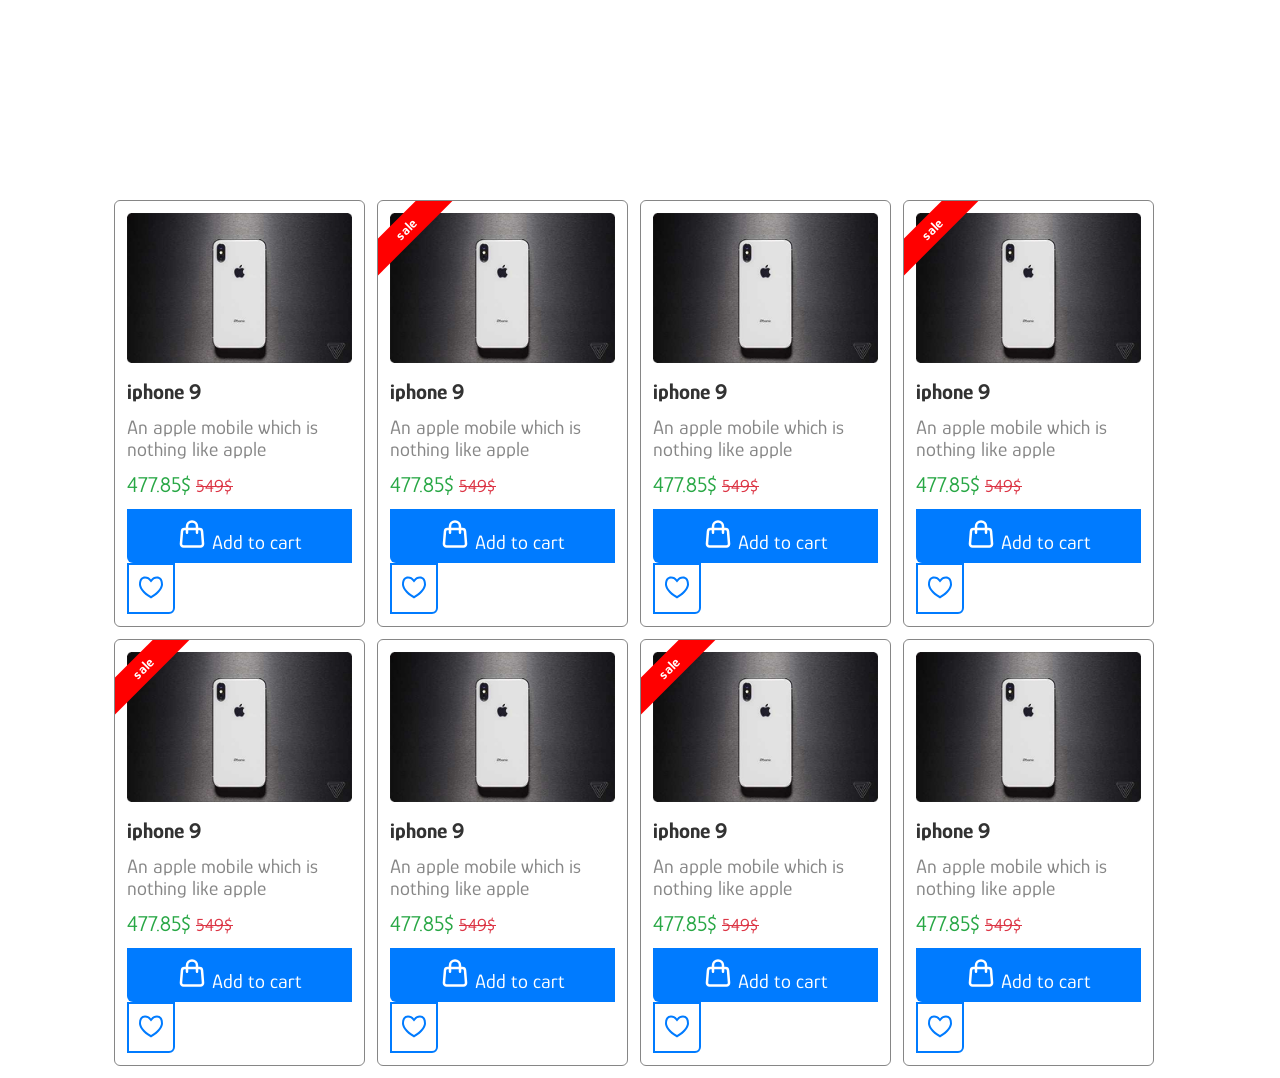
<file: index.html>
<!DOCTYPE html>
<html>
    <head>
<link rel="preconnect" href="https://fonts.googleapis.com">
<link rel="preconnect" href="https://fonts.gstatic.com" crossorigin>
<link href="https://fonts.googleapis.com/css2?family=Glory:ital,wght@0,100..800;1,100..800&display=swap" rel="stylesheet">
        <link rel="stylesheet" href="style.css">
        <body>
            <div class="all-section">
                <section class="our-products ">
                <div class="card">
                    
                    <img src="image/photoo.png"> 
                        <h2  >iphone 9</h2>
                     <!------- الوصف -------->
                        <p class="pragraph">
                            An apple mobile which is nothing like apple
                        </p>
                     <!------ السعر------>
                        <p class="price">
                            477.85$
                            <span>549$</span>
                        </p>
                    <!---الزر 1----->
                      <div class="putton">
                            <button class="add-to-cart">
                                <svg xmlns="http://www.w3.org/2000/svg" width="30px" height="30px" viewBox="0 0 24 24">
	<path d="M0 0h24v24H0z" fill="none" />
	<g fill="none" stroke="currentColor" stroke-linecap="round" stroke-linejoin="round" stroke-width="2">
		<path d="M3.977 9.84A2 2 0 0 1 5.971 8h12.058a2 2 0 0 1 1.994 1.84l.803 10A2 2 0 0 1 18.833 22H5.167a2 2 0 0 1-1.993-2.16z" />
		<path d="M16 11V6a4 4 0 0 0-4-4v0a4 4 0 0 0-4 4v5" />
	</g>
</svg>
                Add to cart
                            </button>
                    <!------الزر2------>
                        
                        <button class="icon">
                            <svg xmlns="http://www.w3.org/2000/svg" width="24px" height="24px" viewBox="0 0 512 512">
	<path d="M0 0h512v512H0z" fill="none" />
	<path fill="currentColor" d="M384 29.8c-64 0-96.2 27.6-128 64c-31.8-36.4-64-64-128-64S0 72.5 0 200.5c0 64 64 192 256 298.7c192-106.7 256-234.7 256-298.7c0-128-64-170.7-128-170.7M256 450C81.7 346.6 42.7 235.7 42.7 200.5c0-58.4 14.8-128 85.3-128c44.8 0 66.6 15.9 95.9 49.4l32.1 35.9l32.1-35.9c29.3-33.5 51.1-49.4 95.9-49.4c70.5 0 85.3 69.6 85.3 128c0 35.2-39 146.1-213.3 249.5" />
                            </svg>
                        </button>
                 </div>      
                    </div>
                <div class="card">
                    <span class="sale">sale</span>
                    <img src="image/photoo.png"> 
                        <h2  >iphone 9</h2>
                     <!------- الوصف -------->
                        <p class="pragraph">
                            An apple mobile which is nothing like apple
                        </p>
                     <!------ السعر------>
                        <p class="price">
                            477.85$
                            <span>549$</span>
                        </p>
                    <!---الزر 1----->
                      <div class="putton">
                            <button class="add-to-cart">
                                <svg xmlns="http://www.w3.org/2000/svg" width="30px" height="30px" viewBox="0 0 24 24">
	<path d="M0 0h24v24H0z" fill="none" />
	<g fill="none" stroke="currentColor" stroke-linecap="round" stroke-linejoin="round" stroke-width="2">
		<path d="M3.977 9.84A2 2 0 0 1 5.971 8h12.058a2 2 0 0 1 1.994 1.84l.803 10A2 2 0 0 1 18.833 22H5.167a2 2 0 0 1-1.993-2.16z" />
		<path d="M16 11V6a4 4 0 0 0-4-4v0a4 4 0 0 0-4 4v5" />
	</g>
</svg>
                Add to cart
                            </button>
                    <!------الزر2------>
                        
                        <button class="icon">
                            <svg xmlns="http://www.w3.org/2000/svg" width="24px" height="24px" viewBox="0 0 512 512">
	<path d="M0 0h512v512H0z" fill="none" />
	<path fill="currentColor" d="M384 29.8c-64 0-96.2 27.6-128 64c-31.8-36.4-64-64-128-64S0 72.5 0 200.5c0 64 64 192 256 298.7c192-106.7 256-234.7 256-298.7c0-128-64-170.7-128-170.7M256 450C81.7 346.6 42.7 235.7 42.7 200.5c0-58.4 14.8-128 85.3-128c44.8 0 66.6 15.9 95.9 49.4l32.1 35.9l32.1-35.9c29.3-33.5 51.1-49.4 95.9-49.4c70.5 0 85.3 69.6 85.3 128c0 35.2-39 146.1-213.3 249.5" />
                            </svg>
                        </button>
                 </div>      
                    </div>
                <div class="card">
                    <img src="image/photoo.png"> 
                        <h2  >iphone 9</h2>
                     <!------- الوصف -------->
                        <p class="pragraph">
                            An apple mobile which is nothing like apple
                        </p>
                     <!------ السعر------>
                        <p class="price">
                            477.85$
                            <span>549$</span>
                        </p>
                    <!---الزر 1----->
                      <div class="putton">
                            <button class="add-to-cart">
                                <svg xmlns="http://www.w3.org/2000/svg" width="30px" height="30px" viewBox="0 0 24 24">
	<path d="M0 0h24v24H0z" fill="none" />
	<g fill="none" stroke="currentColor" stroke-linecap="round" stroke-linejoin="round" stroke-width="2">
		<path d="M3.977 9.84A2 2 0 0 1 5.971 8h12.058a2 2 0 0 1 1.994 1.84l.803 10A2 2 0 0 1 18.833 22H5.167a2 2 0 0 1-1.993-2.16z" />
		<path d="M16 11V6a4 4 0 0 0-4-4v0a4 4 0 0 0-4 4v5" />
	</g>
</svg>
                Add to cart
                            </button>
                    <!------الزر2------>
                        
                        <button class="icon">
                            <svg xmlns="http://www.w3.org/2000/svg" width="24px" height="24px" viewBox="0 0 512 512">
	<path d="M0 0h512v512H0z" fill="none" />
	<path fill="currentColor" d="M384 29.8c-64 0-96.2 27.6-128 64c-31.8-36.4-64-64-128-64S0 72.5 0 200.5c0 64 64 192 256 298.7c192-106.7 256-234.7 256-298.7c0-128-64-170.7-128-170.7M256 450C81.7 346.6 42.7 235.7 42.7 200.5c0-58.4 14.8-128 85.3-128c44.8 0 66.6 15.9 95.9 49.4l32.1 35.9l32.1-35.9c29.3-33.5 51.1-49.4 95.9-49.4c70.5 0 85.3 69.6 85.3 128c0 35.2-39 146.1-213.3 249.5" />
                            </svg>
                        </button>
                 </div>      
                    </div>
                <div class="card">
                    <span class="sale">sale</span>
                    <img src="image/photoo.png"> 
                        <h2  >iphone 9</h2>
                     <!------- الوصف -------->
                        <p class="pragraph">
                            An apple mobile which is nothing like apple
                        </p>
                     <!------ السعر------>
                        <p class="price">
                            477.85$
                            <span>549$</span>
                        </p>
                    <!---الزر 1----->
                      <div class="putton">
                            <button class="add-to-cart">
                                <svg xmlns="http://www.w3.org/2000/svg" width="30px" height="30px" viewBox="0 0 24 24">
	<path d="M0 0h24v24H0z" fill="none" />
	<g fill="none" stroke="currentColor" stroke-linecap="round" stroke-linejoin="round" stroke-width="2">
		<path d="M3.977 9.84A2 2 0 0 1 5.971 8h12.058a2 2 0 0 1 1.994 1.84l.803 10A2 2 0 0 1 18.833 22H5.167a2 2 0 0 1-1.993-2.16z" />
		<path d="M16 11V6a4 4 0 0 0-4-4v0a4 4 0 0 0-4 4v5" />
	</g>
</svg>
                Add to cart
                            </button>
                    <!------الزر2------>
                        
                        <button class="icon">
                            <svg xmlns="http://www.w3.org/2000/svg" width="24px" height="24px" viewBox="0 0 512 512">
	<path d="M0 0h512v512H0z" fill="none" />
	<path fill="currentColor" d="M384 29.8c-64 0-96.2 27.6-128 64c-31.8-36.4-64-64-128-64S0 72.5 0 200.5c0 64 64 192 256 298.7c192-106.7 256-234.7 256-298.7c0-128-64-170.7-128-170.7M256 450C81.7 346.6 42.7 235.7 42.7 200.5c0-58.4 14.8-128 85.3-128c44.8 0 66.6 15.9 95.9 49.4l32.1 35.9l32.1-35.9c29.3-33.5 51.1-49.4 95.9-49.4c70.5 0 85.3 69.6 85.3 128c0 35.2-39 146.1-213.3 249.5" />
                            </svg>
                        </button>
                 </div>      
                    </div>
                      
                 
                </section>
            <section class="our-products ">
                <div class="card">
                    <span class="sale">sale</span>
                    <img src="image/photoo.png"> 
                        <h2  >iphone 9</h2>
                     <!------- الوصف -------->
                        <p class="pragraph">
                            An apple mobile which is nothing like apple
                        </p>
                     <!------ السعر------>
                        <p class="price">
                            477.85$
                            <span>549$</span>
                        </p>
                    <!---الزر 1----->
                      <div class="putton">
                            <button class="add-to-cart">
                                <svg xmlns="http://www.w3.org/2000/svg" width="30px" height="30px" viewBox="0 0 24 24">
	<path d="M0 0h24v24H0z" fill="none" />
	<g fill="none" stroke="currentColor" stroke-linecap="round" stroke-linejoin="round" stroke-width="2">
		<path d="M3.977 9.84A2 2 0 0 1 5.971 8h12.058a2 2 0 0 1 1.994 1.84l.803 10A2 2 0 0 1 18.833 22H5.167a2 2 0 0 1-1.993-2.16z" />
		<path d="M16 11V6a4 4 0 0 0-4-4v0a4 4 0 0 0-4 4v5" />
	</g>
</svg>
                Add to cart
                            </button>
                    <!------الزر2------>
                        
                        <button class="icon">
                            <svg xmlns="http://www.w3.org/2000/svg" width="24px" height="24px" viewBox="0 0 512 512">
	<path d="M0 0h512v512H0z" fill="none" />
	<path fill="currentColor" d="M384 29.8c-64 0-96.2 27.6-128 64c-31.8-36.4-64-64-128-64S0 72.5 0 200.5c0 64 64 192 256 298.7c192-106.7 256-234.7 256-298.7c0-128-64-170.7-128-170.7M256 450C81.7 346.6 42.7 235.7 42.7 200.5c0-58.4 14.8-128 85.3-128c44.8 0 66.6 15.9 95.9 49.4l32.1 35.9l32.1-35.9c29.3-33.5 51.1-49.4 95.9-49.4c70.5 0 85.3 69.6 85.3 128c0 35.2-39 146.1-213.3 249.5" />
                            </svg>
                        </button>
                 </div>      
                    </div>
                <div class="card">
                    <img src="image/photoo.png"> 
                        <h2  >iphone 9</h2>
                     <!------- الوصف -------->
                        <p class="pragraph">
                            An apple mobile which is nothing like apple
                        </p>
                     <!------ السعر------>
                        <p class="price">
                            477.85$
                            <span>549$</span>
                        </p>
                    <!---الزر 1----->
                      <div class="putton">
                            <button class="add-to-cart">
                                <svg xmlns="http://www.w3.org/2000/svg" width="30px" height="30px" viewBox="0 0 24 24">
	<path d="M0 0h24v24H0z" fill="none" />
	<g fill="none" stroke="currentColor" stroke-linecap="round" stroke-linejoin="round" stroke-width="2">
		<path d="M3.977 9.84A2 2 0 0 1 5.971 8h12.058a2 2 0 0 1 1.994 1.84l.803 10A2 2 0 0 1 18.833 22H5.167a2 2 0 0 1-1.993-2.16z" />
		<path d="M16 11V6a4 4 0 0 0-4-4v0a4 4 0 0 0-4 4v5" />
	</g>
</svg>
                Add to cart
                            </button>
                    <!------الزر2------>
                        
                        <button class="icon">
                            <svg xmlns="http://www.w3.org/2000/svg" width="24px" height="24px" viewBox="0 0 512 512">
	<path d="M0 0h512v512H0z" fill="none" />
	<path fill="currentColor" d="M384 29.8c-64 0-96.2 27.6-128 64c-31.8-36.4-64-64-128-64S0 72.5 0 200.5c0 64 64 192 256 298.7c192-106.7 256-234.7 256-298.7c0-128-64-170.7-128-170.7M256 450C81.7 346.6 42.7 235.7 42.7 200.5c0-58.4 14.8-128 85.3-128c44.8 0 66.6 15.9 95.9 49.4l32.1 35.9l32.1-35.9c29.3-33.5 51.1-49.4 95.9-49.4c70.5 0 85.3 69.6 85.3 128c0 35.2-39 146.1-213.3 249.5" />
                            </svg>
                        </button>
                 </div>      
                    </div>
                <div class="card">
                  <span class="sale">sale</span>
                    <img src="image/photoo.png"> 
                        <h2  >iphone 9</h2>
                     <!------- الوصف -------->
                        <p class="pragraph">
                            An apple mobile which is nothing like apple
                        </p>
                     <!------ السعر------>
                        <p class="price">
                            477.85$
                            <span>549$</span>
                        </p>
                    <!---الزر 1----->
                      <div class="putton">
                            <button class="add-to-cart">
                                <svg xmlns="http://www.w3.org/2000/svg" width="30px" height="30px" viewBox="0 0 24 24">
	<path d="M0 0h24v24H0z" fill="none" />
	<g fill="none" stroke="currentColor" stroke-linecap="round" stroke-linejoin="round" stroke-width="2">
		<path d="M3.977 9.84A2 2 0 0 1 5.971 8h12.058a2 2 0 0 1 1.994 1.84l.803 10A2 2 0 0 1 18.833 22H5.167a2 2 0 0 1-1.993-2.16z" />
		<path d="M16 11V6a4 4 0 0 0-4-4v0a4 4 0 0 0-4 4v5" />
	</g>
</svg>
                Add to cart
                            </button>
                    <!------الزر2------>
                        
                        <button class="icon">
                            <svg xmlns="http://www.w3.org/2000/svg" width="24px" height="24px" viewBox="0 0 512 512">
	<path d="M0 0h512v512H0z" fill="none" />
	<path fill="currentColor" d="M384 29.8c-64 0-96.2 27.6-128 64c-31.8-36.4-64-64-128-64S0 72.5 0 200.5c0 64 64 192 256 298.7c192-106.7 256-234.7 256-298.7c0-128-64-170.7-128-170.7M256 450C81.7 346.6 42.7 235.7 42.7 200.5c0-58.4 14.8-128 85.3-128c44.8 0 66.6 15.9 95.9 49.4l32.1 35.9l32.1-35.9c29.3-33.5 51.1-49.4 95.9-49.4c70.5 0 85.3 69.6 85.3 128c0 35.2-39 146.1-213.3 249.5" />
                            </svg>
                        </button>
                 </div>      
                    </div>
                <div class="card">
                    <img src="image/photoo.png"> 
                        <h2  >iphone 9</h2>
                     <!------- الوصف -------->
                        <p class="pragraph">
                            An apple mobile which is nothing like apple
                        </p>
                     <!------ السعر------>
                        <p class="price">
                            477.85$
                            <span>549$</span>
                        </p>
                    <!---الزر 1----->
                      <div class="putton">
                            <button class="add-to-cart">
                                <svg xmlns="http://www.w3.org/2000/svg" width="30px" height="30px" viewBox="0 0 24 24">
	<path d="M0 0h24v24H0z" fill="none" />
	<g fill="none" stroke="currentColor" stroke-linecap="round" stroke-linejoin="round" stroke-width="2">
		<path d="M3.977 9.84A2 2 0 0 1 5.971 8h12.058a2 2 0 0 1 1.994 1.84l.803 10A2 2 0 0 1 18.833 22H5.167a2 2 0 0 1-1.993-2.16z" />
		<path d="M16 11V6a4 4 0 0 0-4-4v0a4 4 0 0 0-4 4v5" />
	</g>
</svg>
                Add to cart
                            </button>
                    <!------الزر2------>
                        
                        <button class="icon">
                            <svg xmlns="http://www.w3.org/2000/svg" width="24px" height="24px" viewBox="0 0 512 512">
	<path d="M0 0h512v512H0z" fill="none" />
	<path fill="currentColor" d="M384 29.8c-64 0-96.2 27.6-128 64c-31.8-36.4-64-64-128-64S0 72.5 0 200.5c0 64 64 192 256 298.7c192-106.7 256-234.7 256-298.7c0-128-64-170.7-128-170.7M256 450C81.7 346.6 42.7 235.7 42.7 200.5c0-58.4 14.8-128 85.3-128c44.8 0 66.6 15.9 95.9 49.4l32.1 35.9l32.1-35.9c29.3-33.5 51.1-49.4 95.9-49.4c70.5 0 85.3 69.6 85.3 128c0 35.2-39 146.1-213.3 249.5" />
                            </svg>
                        </button>
                 </div>      
                    </div>
                      
                 
                </section>
            </div>
            
        </body>
    </head>
</html>
</file>
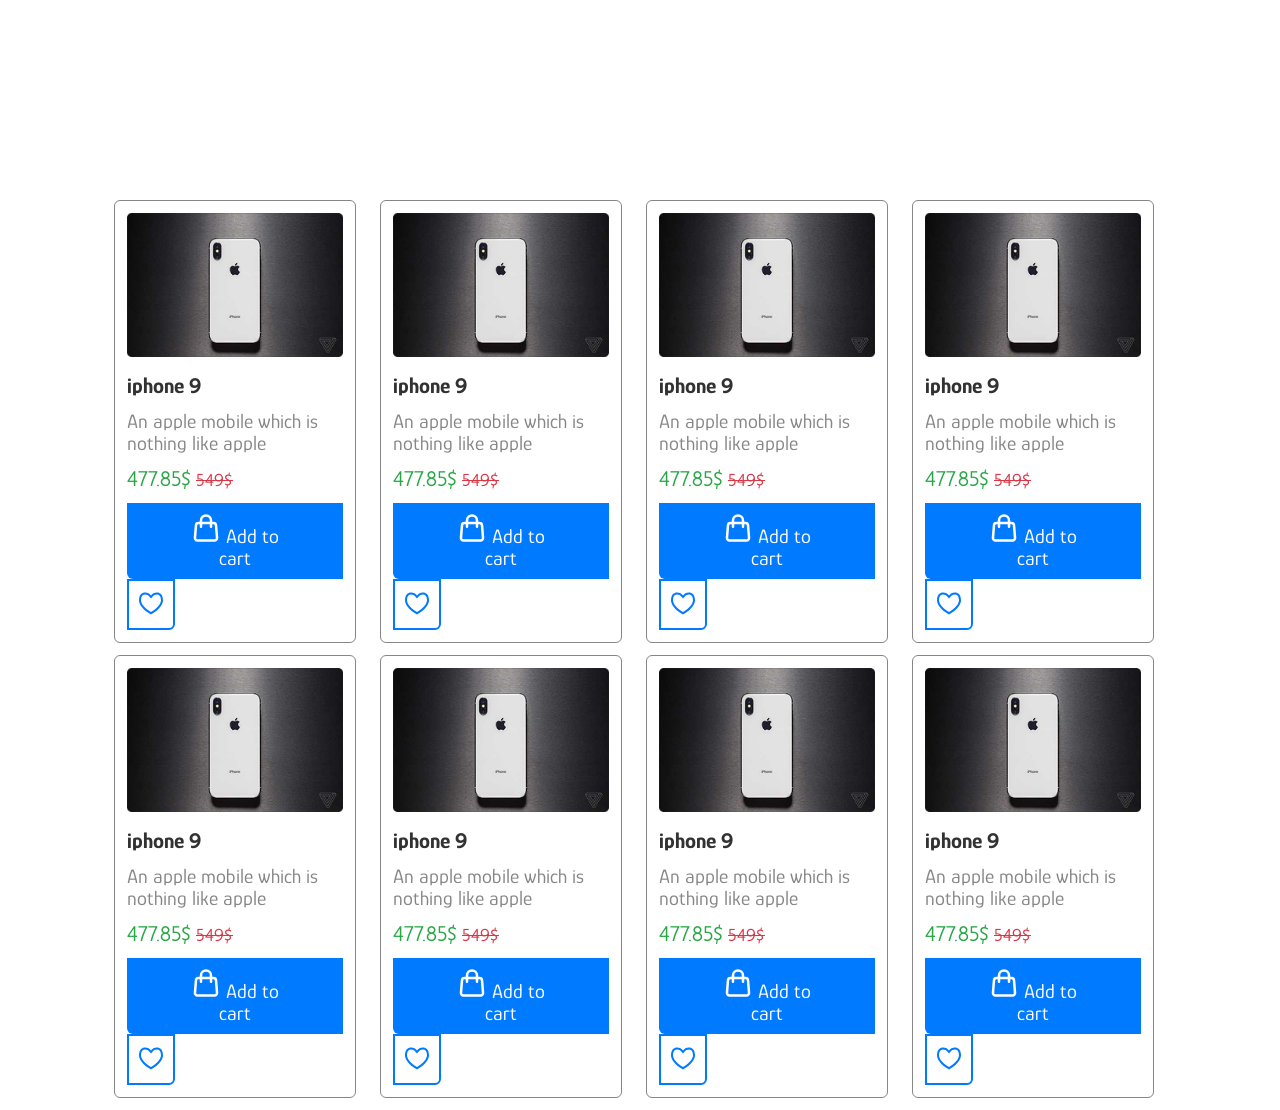
<file: html.html>
<!DOCTYPE html>
<html>
    <head>
<link rel="preconnect" href="https://fonts.googleapis.com">
<link rel="preconnect" href="https://fonts.gstatic.com" crossorigin>
<link href="https://fonts.googleapis.com/css2?family=Glory:ital,wght@0,100..800;1,100..800&display=swap" rel="stylesheet">
        <link rel="stylesheet" href="css.css">
        <body>
            <div class="all-section">
                <section class="our-products ">
                <div class="card">
                    <img src="image/photoo.png"> 
                        <h2  >iphone 9</h2>
                     <!------- الوصف -------->
                        <p class="pragraph">
                            An apple mobile which is nothing like apple
                        </p>
                     <!------ السعر------>
                        <p class="price">
                            477.85$
                            <span>549$</span>
                        </p>
                    <!---الزر 1----->
                      <div class="putton">
                            <button class="add-to-cart">
                                <svg xmlns="http://www.w3.org/2000/svg" width="30px" height="30px" viewBox="0 0 24 24">
	<path d="M0 0h24v24H0z" fill="none" />
	<g fill="none" stroke="currentColor" stroke-linecap="round" stroke-linejoin="round" stroke-width="2">
		<path d="M3.977 9.84A2 2 0 0 1 5.971 8h12.058a2 2 0 0 1 1.994 1.84l.803 10A2 2 0 0 1 18.833 22H5.167a2 2 0 0 1-1.993-2.16z" />
		<path d="M16 11V6a4 4 0 0 0-4-4v0a4 4 0 0 0-4 4v5" />
	</g>
</svg>
                Add to cart
                            </button>
                    <!------الزر2------>
                        
                        <button class="icon">
                            <svg xmlns="http://www.w3.org/2000/svg" width="24px" height="24px" viewBox="0 0 512 512">
	<path d="M0 0h512v512H0z" fill="none" />
	<path fill="currentColor" d="M384 29.8c-64 0-96.2 27.6-128 64c-31.8-36.4-64-64-128-64S0 72.5 0 200.5c0 64 64 192 256 298.7c192-106.7 256-234.7 256-298.7c0-128-64-170.7-128-170.7M256 450C81.7 346.6 42.7 235.7 42.7 200.5c0-58.4 14.8-128 85.3-128c44.8 0 66.6 15.9 95.9 49.4l32.1 35.9l32.1-35.9c29.3-33.5 51.1-49.4 95.9-49.4c70.5 0 85.3 69.6 85.3 128c0 35.2-39 146.1-213.3 249.5" />
                            </svg>
                        </button>
                 </div>      
                    </div>
                <div class="card">
                    <img src="image/photoo.png"> 
                        <h2  >iphone 9</h2>
                     <!------- الوصف -------->
                        <p class="pragraph">
                            An apple mobile which is nothing like apple
                        </p>
                     <!------ السعر------>
                        <p class="price">
                            477.85$
                            <span>549$</span>
                        </p>
                    <!---الزر 1----->
                      <div class="putton">
                            <button class="add-to-cart">
                                <svg xmlns="http://www.w3.org/2000/svg" width="30px" height="30px" viewBox="0 0 24 24">
	<path d="M0 0h24v24H0z" fill="none" />
	<g fill="none" stroke="currentColor" stroke-linecap="round" stroke-linejoin="round" stroke-width="2">
		<path d="M3.977 9.84A2 2 0 0 1 5.971 8h12.058a2 2 0 0 1 1.994 1.84l.803 10A2 2 0 0 1 18.833 22H5.167a2 2 0 0 1-1.993-2.16z" />
		<path d="M16 11V6a4 4 0 0 0-4-4v0a4 4 0 0 0-4 4v5" />
	</g>
</svg>
                Add to cart
                            </button>
                    <!------الزر2------>
                        
                        <button class="icon">
                            <svg xmlns="http://www.w3.org/2000/svg" width="24px" height="24px" viewBox="0 0 512 512">
	<path d="M0 0h512v512H0z" fill="none" />
	<path fill="currentColor" d="M384 29.8c-64 0-96.2 27.6-128 64c-31.8-36.4-64-64-128-64S0 72.5 0 200.5c0 64 64 192 256 298.7c192-106.7 256-234.7 256-298.7c0-128-64-170.7-128-170.7M256 450C81.7 346.6 42.7 235.7 42.7 200.5c0-58.4 14.8-128 85.3-128c44.8 0 66.6 15.9 95.9 49.4l32.1 35.9l32.1-35.9c29.3-33.5 51.1-49.4 95.9-49.4c70.5 0 85.3 69.6 85.3 128c0 35.2-39 146.1-213.3 249.5" />
                            </svg>
                        </button>
                 </div>      
                    </div>
                <div class="card">
                    <img src="image/photoo.png"> 
                        <h2  >iphone 9</h2>
                     <!------- الوصف -------->
                        <p class="pragraph">
                            An apple mobile which is nothing like apple
                        </p>
                     <!------ السعر------>
                        <p class="price">
                            477.85$
                            <span>549$</span>
                        </p>
                    <!---الزر 1----->
                      <div class="putton">
                            <button class="add-to-cart">
                                <svg xmlns="http://www.w3.org/2000/svg" width="30px" height="30px" viewBox="0 0 24 24">
	<path d="M0 0h24v24H0z" fill="none" />
	<g fill="none" stroke="currentColor" stroke-linecap="round" stroke-linejoin="round" stroke-width="2">
		<path d="M3.977 9.84A2 2 0 0 1 5.971 8h12.058a2 2 0 0 1 1.994 1.84l.803 10A2 2 0 0 1 18.833 22H5.167a2 2 0 0 1-1.993-2.16z" />
		<path d="M16 11V6a4 4 0 0 0-4-4v0a4 4 0 0 0-4 4v5" />
	</g>
</svg>
                Add to cart
                            </button>
                    <!------الزر2------>
                        
                        <button class="icon">
                            <svg xmlns="http://www.w3.org/2000/svg" width="24px" height="24px" viewBox="0 0 512 512">
	<path d="M0 0h512v512H0z" fill="none" />
	<path fill="currentColor" d="M384 29.8c-64 0-96.2 27.6-128 64c-31.8-36.4-64-64-128-64S0 72.5 0 200.5c0 64 64 192 256 298.7c192-106.7 256-234.7 256-298.7c0-128-64-170.7-128-170.7M256 450C81.7 346.6 42.7 235.7 42.7 200.5c0-58.4 14.8-128 85.3-128c44.8 0 66.6 15.9 95.9 49.4l32.1 35.9l32.1-35.9c29.3-33.5 51.1-49.4 95.9-49.4c70.5 0 85.3 69.6 85.3 128c0 35.2-39 146.1-213.3 249.5" />
                            </svg>
                        </button>
                 </div>      
                    </div>
                <div class="card">
                    <img src="image/photoo.png"> 
                        <h2  >iphone 9</h2>
                     <!------- الوصف -------->
                        <p class="pragraph">
                            An apple mobile which is nothing like apple
                        </p>
                     <!------ السعر------>
                        <p class="price">
                            477.85$
                            <span>549$</span>
                        </p>
                    <!---الزر 1----->
                      <div class="putton">
                            <button class="add-to-cart">
                                <svg xmlns="http://www.w3.org/2000/svg" width="30px" height="30px" viewBox="0 0 24 24">
	<path d="M0 0h24v24H0z" fill="none" />
	<g fill="none" stroke="currentColor" stroke-linecap="round" stroke-linejoin="round" stroke-width="2">
		<path d="M3.977 9.84A2 2 0 0 1 5.971 8h12.058a2 2 0 0 1 1.994 1.84l.803 10A2 2 0 0 1 18.833 22H5.167a2 2 0 0 1-1.993-2.16z" />
		<path d="M16 11V6a4 4 0 0 0-4-4v0a4 4 0 0 0-4 4v5" />
	</g>
</svg>
                Add to cart
                            </button>
                    <!------الزر2------>
                        
                        <button class="icon">
                            <svg xmlns="http://www.w3.org/2000/svg" width="24px" height="24px" viewBox="0 0 512 512">
	<path d="M0 0h512v512H0z" fill="none" />
	<path fill="currentColor" d="M384 29.8c-64 0-96.2 27.6-128 64c-31.8-36.4-64-64-128-64S0 72.5 0 200.5c0 64 64 192 256 298.7c192-106.7 256-234.7 256-298.7c0-128-64-170.7-128-170.7M256 450C81.7 346.6 42.7 235.7 42.7 200.5c0-58.4 14.8-128 85.3-128c44.8 0 66.6 15.9 95.9 49.4l32.1 35.9l32.1-35.9c29.3-33.5 51.1-49.4 95.9-49.4c70.5 0 85.3 69.6 85.3 128c0 35.2-39 146.1-213.3 249.5" />
                            </svg>
                        </button>
                 </div>      
                    </div>
                      
                 
                </section>
            <section class="our-products ">
                <div class="card">
                    <img src="image/photoo.png"> 
                        <h2  >iphone 9</h2>
                     <!------- الوصف -------->
                        <p class="pragraph">
                            An apple mobile which is nothing like apple
                        </p>
                     <!------ السعر------>
                        <p class="price">
                            477.85$
                            <span>549$</span>
                        </p>
                    <!---الزر 1----->
                      <div class="putton">
                            <button class="add-to-cart">
                                <svg xmlns="http://www.w3.org/2000/svg" width="30px" height="30px" viewBox="0 0 24 24">
	<path d="M0 0h24v24H0z" fill="none" />
	<g fill="none" stroke="currentColor" stroke-linecap="round" stroke-linejoin="round" stroke-width="2">
		<path d="M3.977 9.84A2 2 0 0 1 5.971 8h12.058a2 2 0 0 1 1.994 1.84l.803 10A2 2 0 0 1 18.833 22H5.167a2 2 0 0 1-1.993-2.16z" />
		<path d="M16 11V6a4 4 0 0 0-4-4v0a4 4 0 0 0-4 4v5" />
	</g>
</svg>
                Add to cart
                            </button>
                    <!------الزر2------>
                        
                        <button class="icon">
                            <svg xmlns="http://www.w3.org/2000/svg" width="24px" height="24px" viewBox="0 0 512 512">
	<path d="M0 0h512v512H0z" fill="none" />
	<path fill="currentColor" d="M384 29.8c-64 0-96.2 27.6-128 64c-31.8-36.4-64-64-128-64S0 72.5 0 200.5c0 64 64 192 256 298.7c192-106.7 256-234.7 256-298.7c0-128-64-170.7-128-170.7M256 450C81.7 346.6 42.7 235.7 42.7 200.5c0-58.4 14.8-128 85.3-128c44.8 0 66.6 15.9 95.9 49.4l32.1 35.9l32.1-35.9c29.3-33.5 51.1-49.4 95.9-49.4c70.5 0 85.3 69.6 85.3 128c0 35.2-39 146.1-213.3 249.5" />
                            </svg>
                        </button>
                 </div>      
                    </div>
                <div class="card">
                    <img src="image/photoo.png"> 
                        <h2  >iphone 9</h2>
                     <!------- الوصف -------->
                        <p class="pragraph">
                            An apple mobile which is nothing like apple
                        </p>
                     <!------ السعر------>
                        <p class="price">
                            477.85$
                            <span>549$</span>
                        </p>
                    <!---الزر 1----->
                      <div class="putton">
                            <button class="add-to-cart">
                                <svg xmlns="http://www.w3.org/2000/svg" width="30px" height="30px" viewBox="0 0 24 24">
	<path d="M0 0h24v24H0z" fill="none" />
	<g fill="none" stroke="currentColor" stroke-linecap="round" stroke-linejoin="round" stroke-width="2">
		<path d="M3.977 9.84A2 2 0 0 1 5.971 8h12.058a2 2 0 0 1 1.994 1.84l.803 10A2 2 0 0 1 18.833 22H5.167a2 2 0 0 1-1.993-2.16z" />
		<path d="M16 11V6a4 4 0 0 0-4-4v0a4 4 0 0 0-4 4v5" />
	</g>
</svg>
                Add to cart
                            </button>
                    <!------الزر2------>
                        
                        <button class="icon">
                            <svg xmlns="http://www.w3.org/2000/svg" width="24px" height="24px" viewBox="0 0 512 512">
	<path d="M0 0h512v512H0z" fill="none" />
	<path fill="currentColor" d="M384 29.8c-64 0-96.2 27.6-128 64c-31.8-36.4-64-64-128-64S0 72.5 0 200.5c0 64 64 192 256 298.7c192-106.7 256-234.7 256-298.7c0-128-64-170.7-128-170.7M256 450C81.7 346.6 42.7 235.7 42.7 200.5c0-58.4 14.8-128 85.3-128c44.8 0 66.6 15.9 95.9 49.4l32.1 35.9l32.1-35.9c29.3-33.5 51.1-49.4 95.9-49.4c70.5 0 85.3 69.6 85.3 128c0 35.2-39 146.1-213.3 249.5" />
                            </svg>
                        </button>
                 </div>      
                    </div>
                <div class="card">
                    <img src="image/photoo.png"> 
                        <h2  >iphone 9</h2>
                     <!------- الوصف -------->
                        <p class="pragraph">
                            An apple mobile which is nothing like apple
                        </p>
                     <!------ السعر------>
                        <p class="price">
                            477.85$
                            <span>549$</span>
                        </p>
                    <!---الزر 1----->
                      <div class="putton">
                            <button class="add-to-cart">
                                <svg xmlns="http://www.w3.org/2000/svg" width="30px" height="30px" viewBox="0 0 24 24">
	<path d="M0 0h24v24H0z" fill="none" />
	<g fill="none" stroke="currentColor" stroke-linecap="round" stroke-linejoin="round" stroke-width="2">
		<path d="M3.977 9.84A2 2 0 0 1 5.971 8h12.058a2 2 0 0 1 1.994 1.84l.803 10A2 2 0 0 1 18.833 22H5.167a2 2 0 0 1-1.993-2.16z" />
		<path d="M16 11V6a4 4 0 0 0-4-4v0a4 4 0 0 0-4 4v5" />
	</g>
</svg>
                Add to cart
                            </button>
                    <!------الزر2------>
                        
                        <button class="icon">
                            <svg xmlns="http://www.w3.org/2000/svg" width="24px" height="24px" viewBox="0 0 512 512">
	<path d="M0 0h512v512H0z" fill="none" />
	<path fill="currentColor" d="M384 29.8c-64 0-96.2 27.6-128 64c-31.8-36.4-64-64-128-64S0 72.5 0 200.5c0 64 64 192 256 298.7c192-106.7 256-234.7 256-298.7c0-128-64-170.7-128-170.7M256 450C81.7 346.6 42.7 235.7 42.7 200.5c0-58.4 14.8-128 85.3-128c44.8 0 66.6 15.9 95.9 49.4l32.1 35.9l32.1-35.9c29.3-33.5 51.1-49.4 95.9-49.4c70.5 0 85.3 69.6 85.3 128c0 35.2-39 146.1-213.3 249.5" />
                            </svg>
                        </button>
                 </div>      
                    </div>
                <div class="card">
                    <img src="image/photoo.png"> 
                        <h2  >iphone 9</h2>
                     <!------- الوصف -------->
                        <p class="pragraph">
                            An apple mobile which is nothing like apple
                        </p>
                     <!------ السعر------>
                        <p class="price">
                            477.85$
                            <span>549$</span>
                        </p>
                    <!---الزر 1----->
                      <div class="putton">
                            <button class="add-to-cart">
                                <svg xmlns="http://www.w3.org/2000/svg" width="30px" height="30px" viewBox="0 0 24 24">
	<path d="M0 0h24v24H0z" fill="none" />
	<g fill="none" stroke="currentColor" stroke-linecap="round" stroke-linejoin="round" stroke-width="2">
		<path d="M3.977 9.84A2 2 0 0 1 5.971 8h12.058a2 2 0 0 1 1.994 1.84l.803 10A2 2 0 0 1 18.833 22H5.167a2 2 0 0 1-1.993-2.16z" />
		<path d="M16 11V6a4 4 0 0 0-4-4v0a4 4 0 0 0-4 4v5" />
	</g>
</svg>
                Add to cart
                            </button>
                    <!------الزر2------>
                        
                        <button class="icon">
                            <svg xmlns="http://www.w3.org/2000/svg" width="24px" height="24px" viewBox="0 0 512 512">
	<path d="M0 0h512v512H0z" fill="none" />
	<path fill="currentColor" d="M384 29.8c-64 0-96.2 27.6-128 64c-31.8-36.4-64-64-128-64S0 72.5 0 200.5c0 64 64 192 256 298.7c192-106.7 256-234.7 256-298.7c0-128-64-170.7-128-170.7M256 450C81.7 346.6 42.7 235.7 42.7 200.5c0-58.4 14.8-128 85.3-128c44.8 0 66.6 15.9 95.9 49.4l32.1 35.9l32.1-35.9c29.3-33.5 51.1-49.4 95.9-49.4c70.5 0 85.3 69.6 85.3 128c0 35.2-39 146.1-213.3 249.5" />
                            </svg>
                        </button>
                 </div>      
                    </div>
                      
                 
                </section>
            </div>
            
        </body>
    </head>
</html>
</file>
<file: style.css>
*{
    padding: 0;
    margin: 0;
    box-sizing: border-box;
}
.all-section{
    margin-top: 200px;
    
}
    .our-products{
        padding: 0px 102px;
        margin: 12px;
        display: flex;
        justify-content: center;
    }
    .card{
        display: inline-block;
        margin-right: 12px;
        width: 300px;
        border: solid 1px #32323296 ;
        padding: 12px;
        border-radius: 6px;
    position: relative;
    overflow: hidden;
    }
img{
    width: 100%;
    margin-bottom: 12px;
}
    h2{
    font-family: "Glory",tahoma, sans-serif ;
    font-size: 22px;
    font-weight:700px ;
    color:#323232;
     margin-bottom: 12px;
}
.pragraph{
    font-family:"Glory",tahoma, sans-serif ;
    font-size: 20px;
    font-weight:700px ;
    color: #32323296; 
    margin-bottom: 12px;
}
.price{
font-family: 'Glory',tahoma, sans-serif;
font-weight: 700px;
font-style: bold;
font-size: 22px; 
color: #28A745;
margin-bottom: 12px;
}
span{ 
    color: #DC3545;
    text-decoration: line-through;          
    font-family:'Glory', sans-serif;
    font-weight: 700px;
    font-style: bold;
    font-size: 18px;
}
.putton .add-to-cart{
  border-bottom-left-radius:6px ;
  background-color: #007BFF;
  border: none;
  color: #FFFFFF;
  font-family:'Glory', sans-serif;
  font-weight: 700px;
  font-size: 20px;
 padding: 10px 50px;
}
.putton .icon{
     border-bottom-right-radius:6px;
     background-color: #FFFFFF;
     color: #007BFF;
     border: 2px solid  #007BFF;
     padding: 10px;
    
}
.sale{
    position: absolute;
    top: 15px;
    left: -32px;
    width: 120px;
    text-align: center;
    background-color: red;
    color: white;
    padding: 5px 0;
    font-size: 14px;
    font-weight: bold;
    text-decoration: none; 
    transform: rotate(-45deg);
}
</file>
<file: css.css>
*{
    padding: 0;
    margin: 0;
    box-sizing: border-box;
}
.all-section{
    margin-top: 200px;
    
}
    .our-products{
        padding: 0px 102px ;
        gap: 12px;
        margin: 12px;
        display: flex;
        justify-content: center;
    }
    .card{
        display: inline-block;
        margin-right: 12px;
        width: 300px;
        border: solid 1px #32323296 ;
        padding: 12px;
        border-radius: 6px;
        
    }
img{
    width: 100%;
    margin-bottom: 12px;
}
    h2{
    font-family: "Glory",tahoma, sans-serif ;
    font-size: 22px;
    font-weight:700px ;
    color:#323232;
     margin-bottom: 12px;
}
.pragraph{
    font-family:"Glory",tahoma, sans-serif ;
    font-size: 20px;
    font-weight:700px ;
    color: #32323296; 
    margin-bottom: 12px;
}
.price{
font-family: 'Glory',tahoma, sans-serif;
font-weight: 700px;
font-style: bold;
font-size: 22px; 
color: #28A745;
margin-bottom: 12px;
}
span{ 
    color: #DC3545;
    text-decoration: line-through;          
    font-family:'Glory', sans-serif;
    font-weight: 700px;
    font-style: bold;
    font-size: 18px;
}
.putton .add-to-cart{
  border-bottom-left-radius:6px ;
  background-color: #007BFF;
  border: none;
  color: #FFFFFF;
  font-family:'Glory', sans-serif;
  font-weight: 700px;
  font-size: 20px;
 padding: 10px 50px;
}
.putton .icon{
     border-bottom-right-radius:6px;
     background-color: #FFFFFF;
     color: #007BFF;
     border: 2px solid  #007BFF;
     padding: 10px;
    
}
</file>
